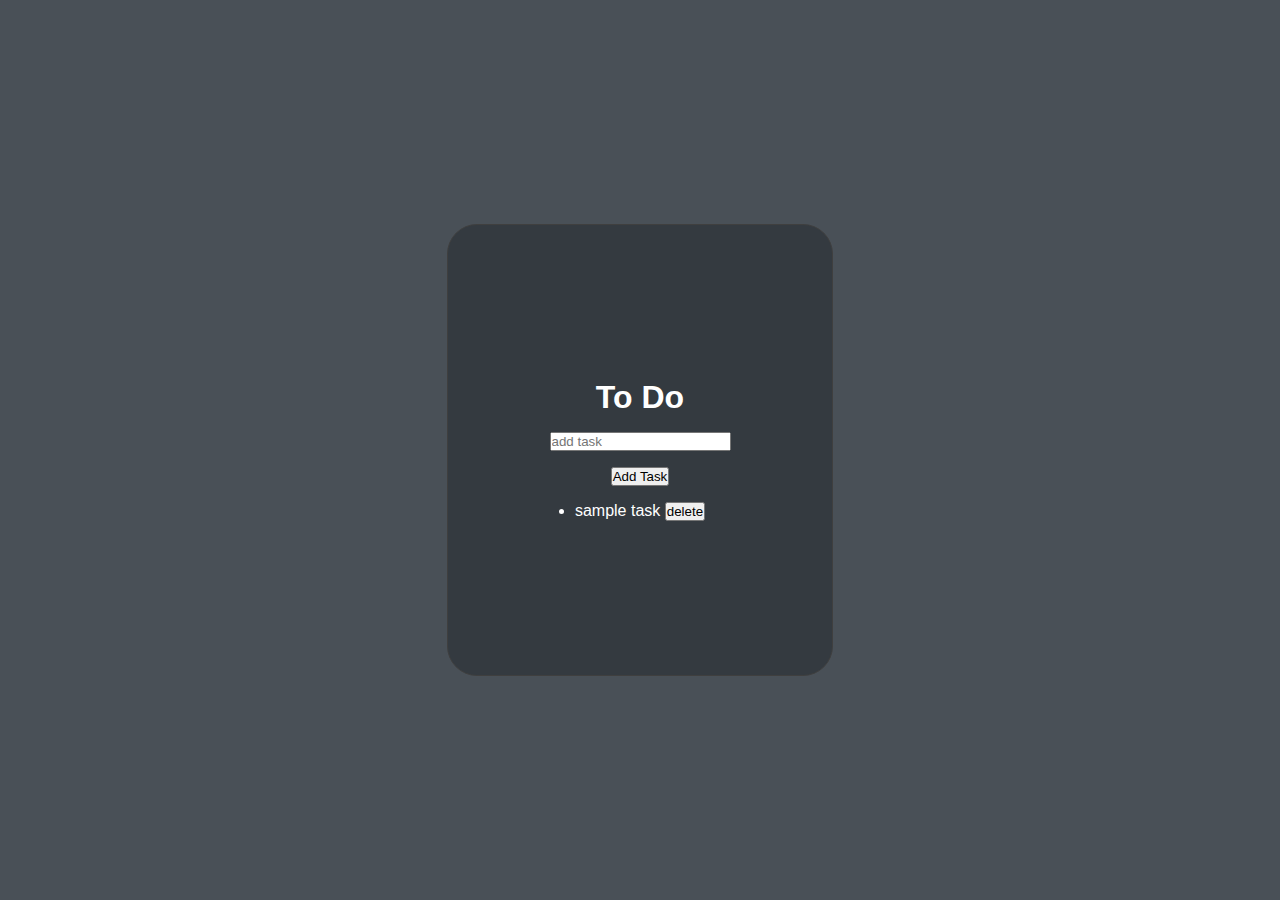
<file: Basic ToDo/index.html>
<!DOCTYPE html>
<html lang="en">
<head>
    <meta charset="UTF-8">
    <meta name="viewport" content="width=device-width, initial-scale=1.0">
    <link rel="stylesheet" href="style.css">
    <title>ToDo</title>
</head>
<body>
    <div class="main">
        <div class="todo">
            <h1>To Do</h1>
            <input type="text" placeholder="add task" />
            <button>Add Task</button>
            <ul>
                <li>sample task <button class="del">delete</button></li>
            </ul>
        </div>
    </div>
    <script src="app.js"></script>
</body>
</html>
</file>
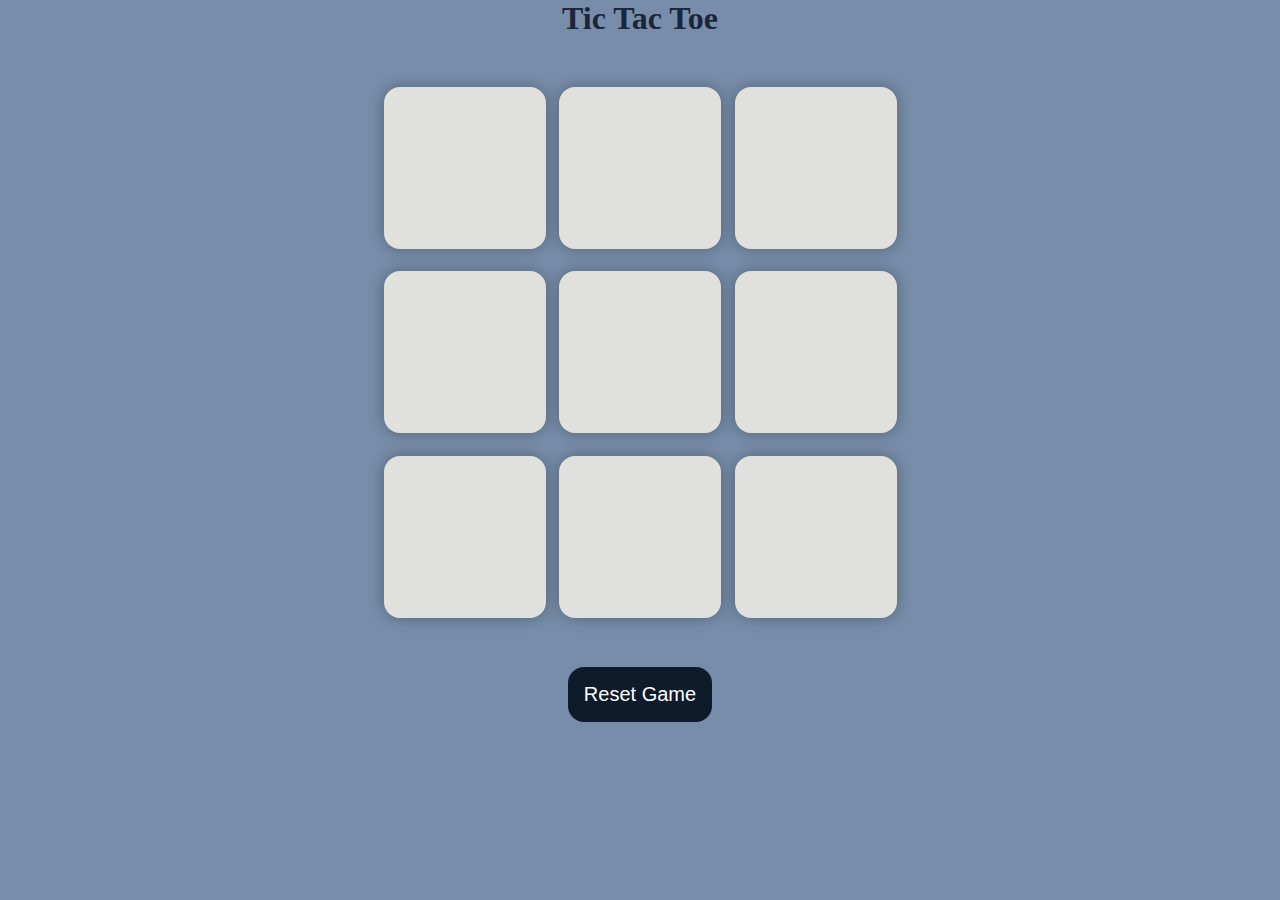
<file: Tic Tac Toe/index.html>
<!DOCTYPE html>
<html lang="en">
<head>
    <meta charset="UTF-8">
    <meta name="viewport" content="width=device-width, initial-scale=1.0">
    <title>Tic-Tac_Toe</title>
    <link rel="stylesheet" href="./styles.css" />
</head>
<body>
    <div class="msg-container hide">
        <p id="msg"></p>
        <button id="new-btn">New Game</button>
    </div>
    <main>
        <h1>Tic Tac Toe</h1>
        <div class="container">
            <div class="game">
                <button class="box"></button>
                <button class="box"></button>
                <button class="box"></button>
                <button class="box"></button>
                <button class="box"></button>
                <button class="box"></button>
                <button class="box"></button>
                <button class="box"></button>
                <button class="box"></button>
            </div>
        </div>
        <button id="reset-btn">Reset Game</button>
    </main>
    <script src="app.js"></script>
</body>
</html>
</file>
<file: Basic ToDo/style.css>
*{
    margin: 0;
    padding: 0;
    font-family: 'Segoe UI', Tahoma, Geneva, Verdana, sans-serif;
}

.main{
    height: 100vh;
    display: flex;
    justify-content: center;
    align-items: center;
    flex-direction: column;
    background-color: #495057;
}

.todo{
    height: 50vh;
    width: 30vw;
    display: flex;
    justify-content: center;
    align-items: center;
    flex-direction: column;
    gap: 1rem;
    border: 1px solid #3f3f3f;
    border-radius: 30px;
    background-color: #343a40;
    color: white;
}
</file>
<file: Tic Tac Toe/styles.css>
*{
    margin: 0;
    padding: 0;
}

body{
    background-color: #778da9;
    text-align: center;
}

h1{
    color: #1b263b;
}

.container{
    height: 70vh;
    display: flex;
    justify-content: center;
    align-items: center;
}

.game{
    height: 60vmin;
    width: 60vmin;
    display: flex;
    flex-wrap: wrap;
    justify-content: center;
    align-items: center;
    gap: 1.5vmin;
}

.box{
    height: 18vmin;
    width: 18vmin;
    border-radius: 1rem;
    border: none;
    box-shadow: 0 0 1rem rgba(0, 0, 0, 0.3);
    font-size: 8vmin;
    /* color: #778da9; */
    background-color: #e0e1dd;
}

#reset-btn{
    padding: 1rem;
    font-size: 1.25rem;
    background-color: #0d1b2a;
    color: #fff;
    border-radius: 1rem;
    border: none;
}

#new-btn{
    padding: 1rem;
    font-size: 1.25rem;
    background-color: #0d1b2a;
    color: #fff;
    border-radius: 1rem;
    border: none;
}

#msg{
    color: #1b263b;;
    font-size: 5vmin;
}

.msg-container{
    height: 100vmin;
    display: flex;
    justify-content: center;
    align-items: center;
    flex-direction: column;
    gap: 4rem;
}

.hide{
    display: none;
}
</file>
